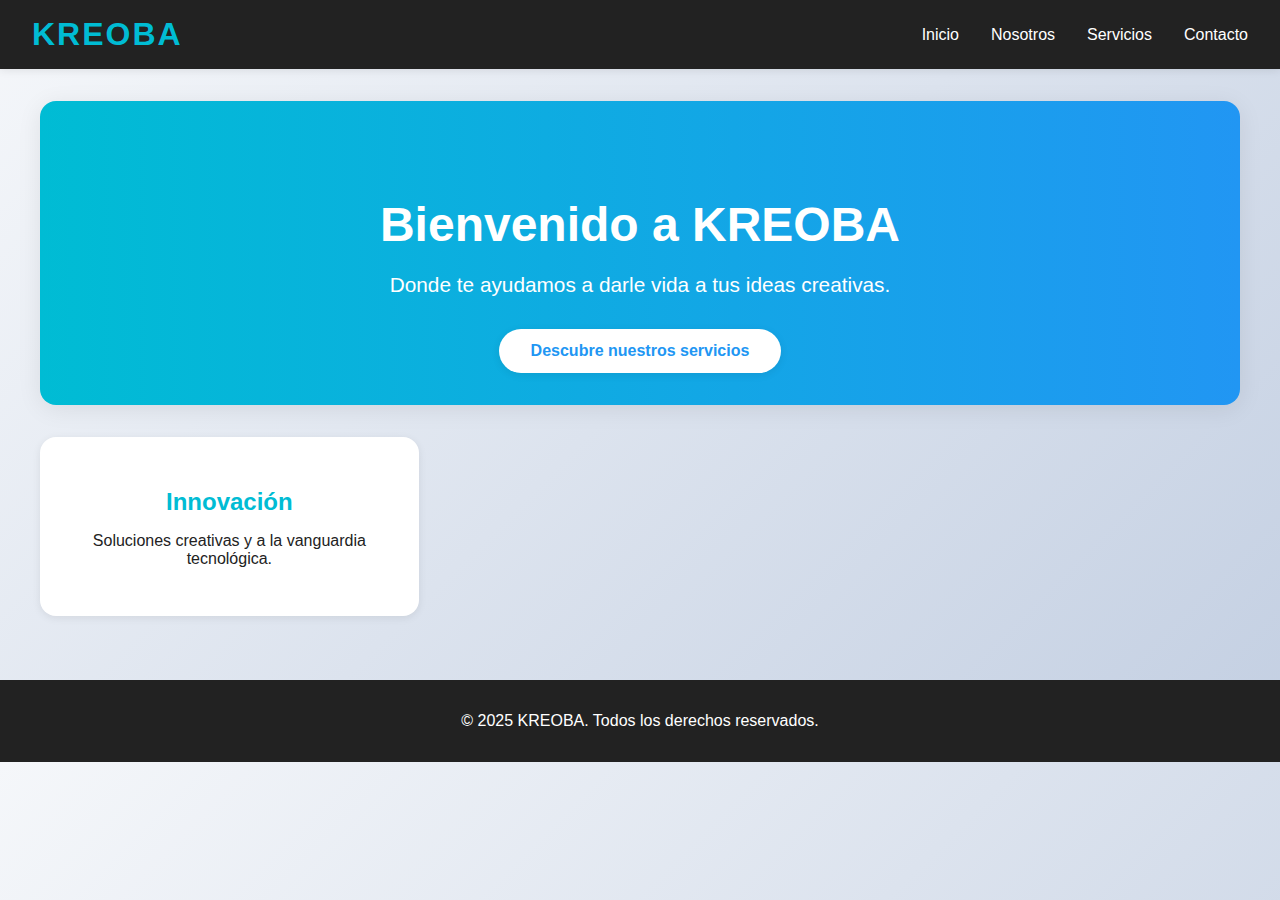
<file: index.html>
<!DOCTYPE html>
<html lang="es">
<head>
    <meta charset="UTF-8">
    <meta name="viewport" content="width=device-width, initial-scale=1.0">
    <title>KREOBA - Portales Web Innovadores</title>
    <link rel="stylesheet" href="Content/css/styles.css">
    <script src="Content/js/main.js" defer></script>
</head>
<body>
    <header>
        <nav class="navbar">
            <div class="menu-logo-wrap">
                <div class="menu-toggle" id="menu-toggle">
                    <span></span><span></span><span></span>
                </div>
                <div class="logo"><span class="logo-text">KREOBA</span></div>
            </div>
            <ul class="nav-links">
                <li><a href="index.html">Inicio</a></li>
                <li><a href="Content/pages/Nosotros.html">Nosotros</a></li>
                <li><a href="Content/pages/Servicios.html">Servicios</a></li>
                <li><a href="Content/pages/Contacto.html">Contacto</a></li>
            </ul>
        </nav>
    </header>
    <main>
        <section class="hero">
            <h1>Bienvenido a KREOBA</h1>
            <p>Donde te ayudamos a darle vida a tus ideas creativas.</p>
            <a href="Content/pages/Servicios.html" class="cta-btn">Descubre nuestros servicios</a>
        </section>
        <section class="features">
            <div class="feature">
                <h2>Innovación</h2>
                <p>Soluciones creativas y a la vanguardia tecnológica.</p>
            </div>
            <div class="feature">
                <h2>Personalización</h2>
                <p>Portales adaptados a las necesidades de cada cliente.</p>
            </div>
            <div class="feature">
                <h2>Soporte</h2>
                <p>Acompañamiento y asesoría en todo el proceso.</p>
            </div>
        </section>
    </main>
    <footer>
        <p id="copyright">&copy; 2025 KREOBA. Todos los derechos reservados.</p>
    </footer>
</body>
</html>
</file>
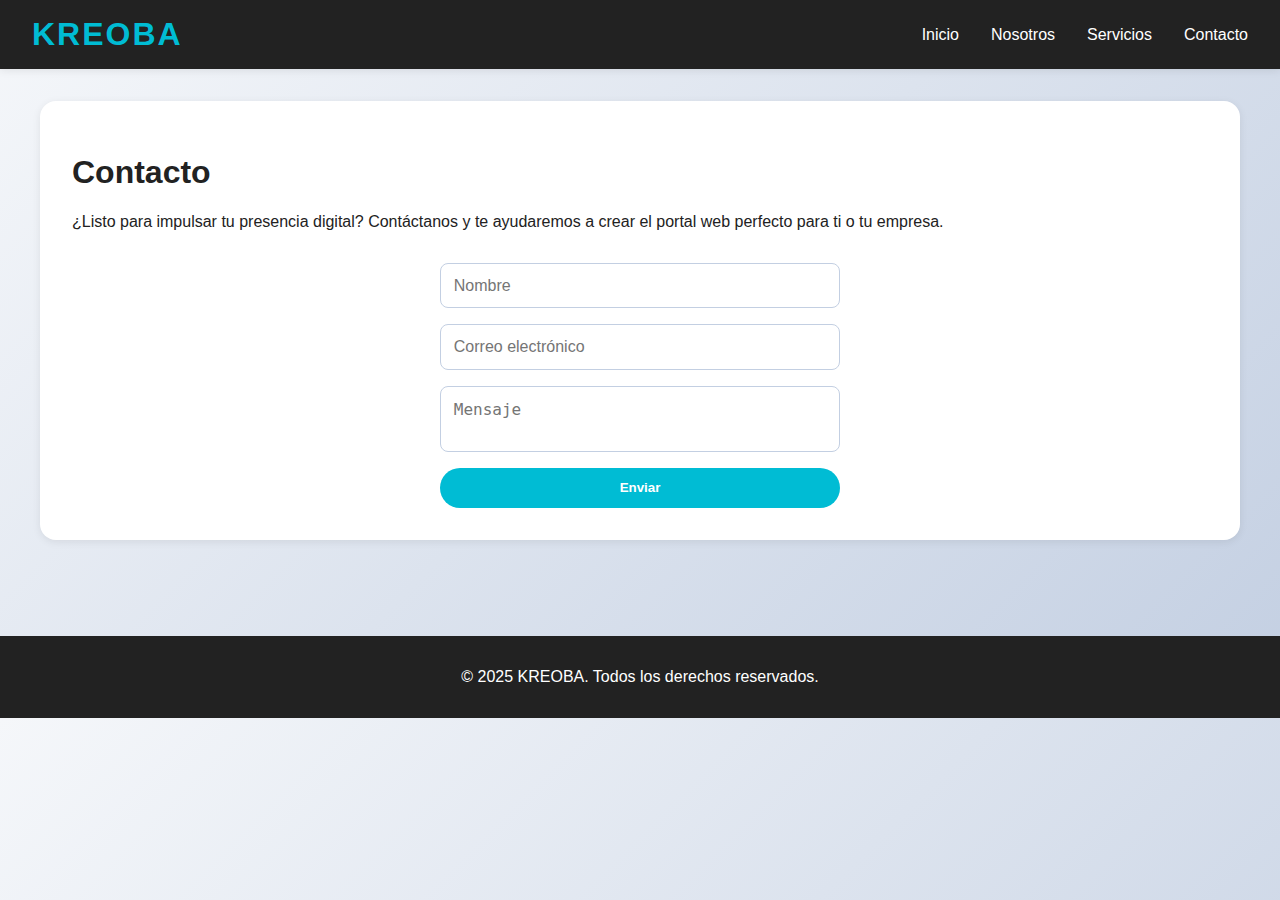
<file: Content/pages/Contacto.html>
<!DOCTYPE html>
<html lang="es">
<head>
    <meta charset="UTF-8">
    <meta name="viewport" content="width=device-width, initial-scale=1.0">
    <title>Contacto | KREOBA</title>
    <link rel="stylesheet" href="../css/styles.css">
</head>
<body>
    <header>
        <nav class="navbar">
            <div class="logo">KREOBA</div>
            <ul class="nav-links">
                <li><a href="../../index.html">Inicio</a></li>
                <li><a href="Nosotros.html">Nosotros</a></li>
                <li><a href="Servicios.html">Servicios</a></li>
                <li><a href="Contacto.html">Contacto</a></li>
            </ul>
        </nav>
    </header>
    <main>
        <section class="contact">
            <h1>Contacto</h1>
            <p>¿Listo para impulsar tu presencia digital? Contáctanos y te ayudaremos a crear el portal web perfecto para ti o tu empresa.</p>
            <form class="contact-form">
                <input type="text" placeholder="Nombre" required>
                <input type="email" placeholder="Correo electrónico" required>
                <textarea placeholder="Mensaje" required></textarea>
                <button type="submit">Enviar</button>
            </form>
        </section>
    </main>
    <footer>
        <p>&copy; 2025 KREOBA. Todos los derechos reservados.</p>
    </footer>
</body>
</html>
</file>
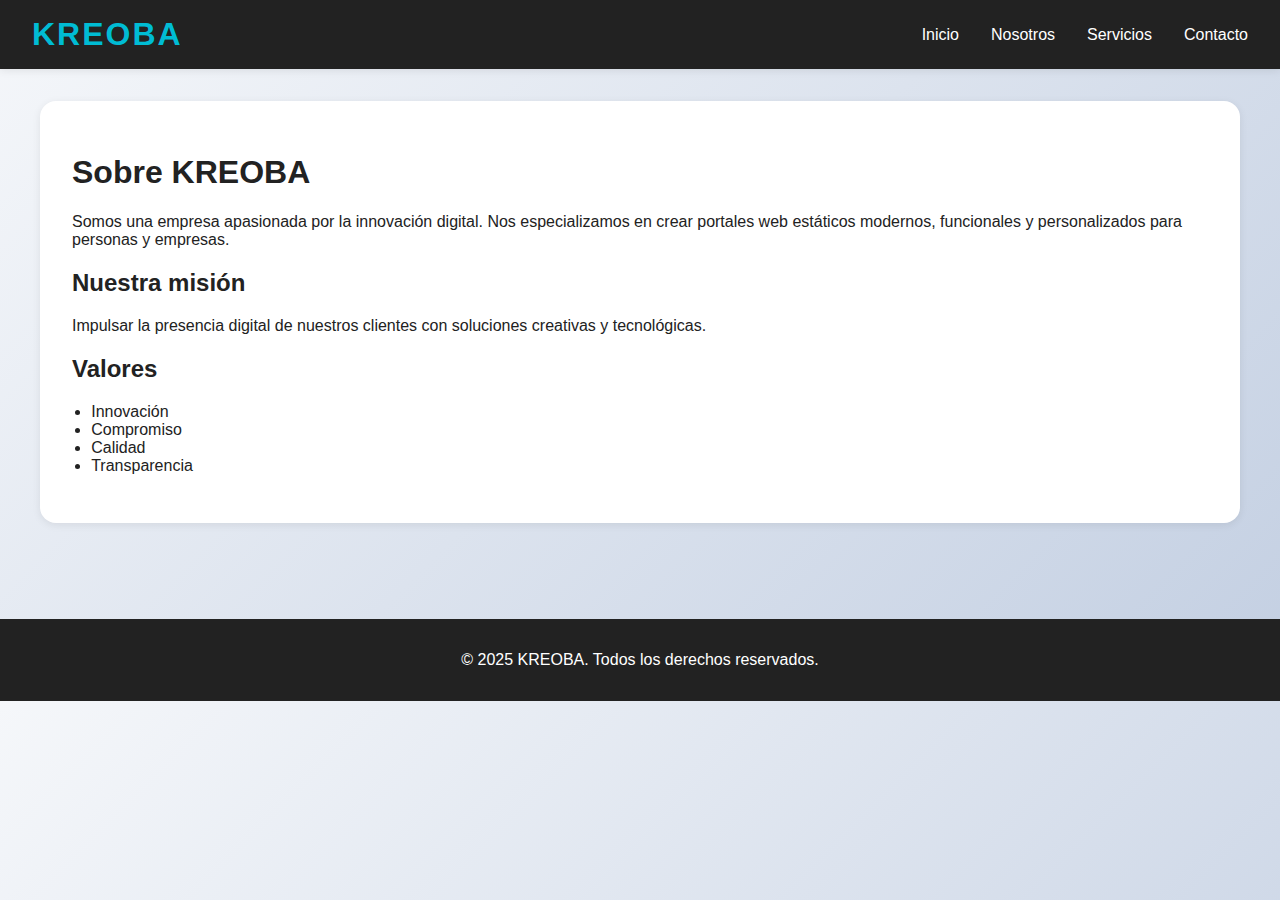
<file: Content/pages/Nosotros.html>
<!DOCTYPE html>
<html lang="es">
<head>
	<meta charset="UTF-8">
	<meta name="viewport" content="width=device-width, initial-scale=1.0">
	<title>Nosotros | KREOBA</title>
	<link rel="stylesheet" href="../css/styles.css">
</head>
<body>
	<header>
		<nav class="navbar">
			<div class="logo">KREOBA</div>
			<ul class="nav-links">
				<li><a href="../../index.html">Inicio</a></li>
				<li><a href="Nosotros.html">Nosotros</a></li>
				<li><a href="Servicios.html">Servicios</a></li>
				<li><a href="Contacto.html">Contacto</a></li>
			</ul>
		</nav>
	</header>
	<main>
		<section class="about">
			<h1>Sobre KREOBA</h1>
			<p>Somos una empresa apasionada por la innovación digital. Nos especializamos en crear portales web estáticos modernos, funcionales y personalizados para personas y empresas.</p>
			<div class="about-details">
				<h2>Nuestra misión</h2>
				<p>Impulsar la presencia digital de nuestros clientes con soluciones creativas y tecnológicas.</p>
				<h2>Valores</h2>
				<ul>
					<li>Innovación</li>
					<li>Compromiso</li>
					<li>Calidad</li>
					<li>Transparencia</li>
				</ul>
			</div>
		</section>
	</main>
	<footer>
		<p>&copy; 2025 KREOBA. Todos los derechos reservados.</p>
	</footer>
</body>
</html>
</file>
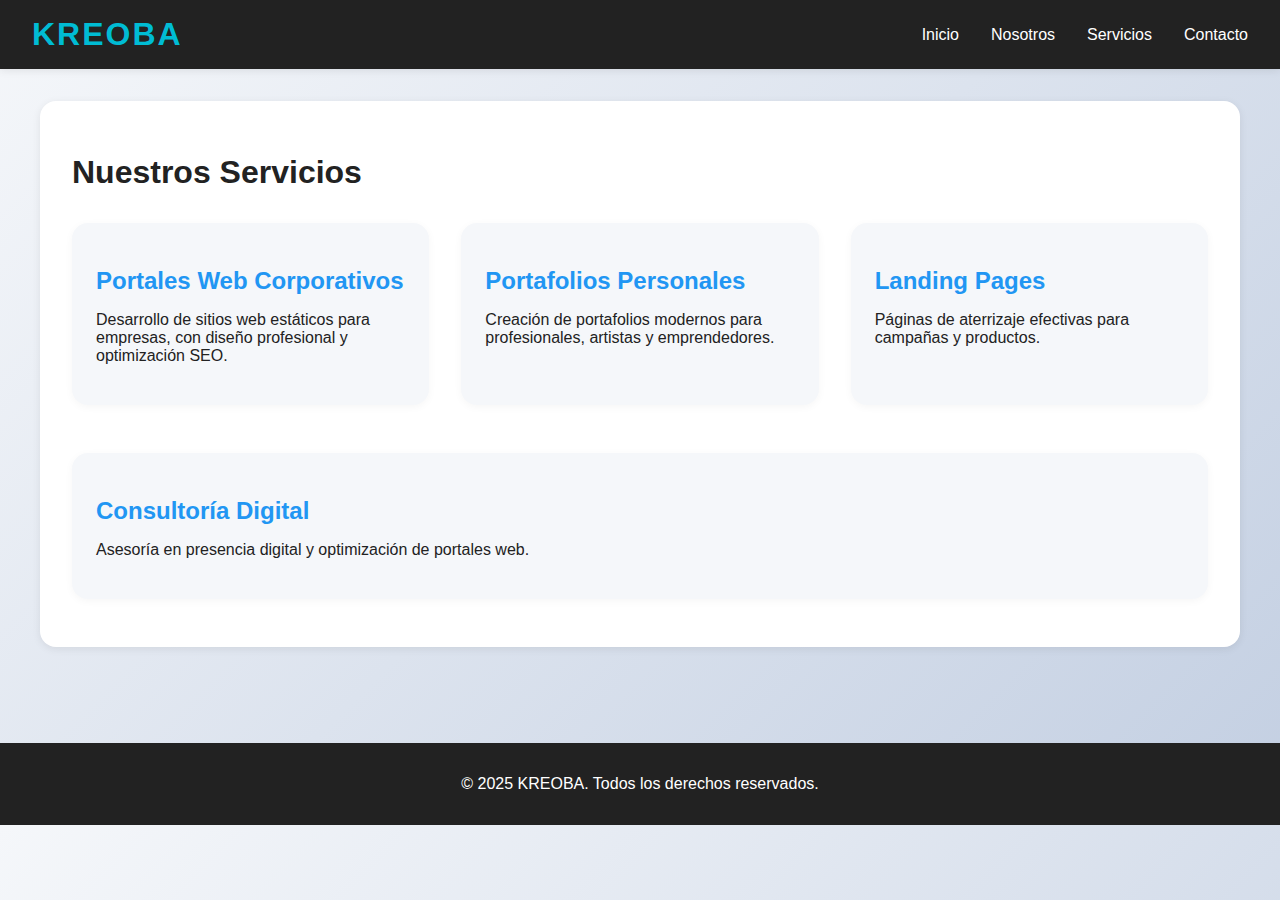
<file: Content/pages/Servicios.html>
<!DOCTYPE html>
<html lang="es">
<head>
	<meta charset="UTF-8">
	<meta name="viewport" content="width=device-width, initial-scale=1.0">
	<title>Servicios | KREOBA</title>
	<link rel="stylesheet" href="../css/styles.css">
</head>
<body>
	<header>
		<nav class="navbar">
			<div class="logo">KREOBA</div>
			<ul class="nav-links">
				<li><a href="../../index.html">Inicio</a></li>
				<li><a href="Nosotros.html">Nosotros</a></li>
				<li><a href="Servicios.html">Servicios</a></li>
				<li><a href="Contacto.html">Contacto</a></li>
			</ul>
		</nav>
	</header>
	<main>
		<section class="services">
			<h1>Nuestros Servicios</h1>
			<div class="service-list">
				<div class="service">
					<h2>Portales Web Corporativos</h2>
					<p>Desarrollo de sitios web estáticos para empresas, con diseño profesional y optimización SEO.</p>
				</div>
				<div class="service">
					<h2>Portafolios Personales</h2>
					<p>Creación de portafolios modernos para profesionales, artistas y emprendedores.</p>
				</div>
				<div class="service">
					<h2>Landing Pages</h2>
					<p>Páginas de aterrizaje efectivas para campañas y productos.</p>
				</div>
				<div class="service">
					<h2>Consultoría Digital</h2>
					<p>Asesoría en presencia digital y optimización de portales web.</p>
				</div>
			</div>
		</section>
	</main>
	<footer>
		<p>&copy; 2025 KREOBA. Todos los derechos reservados.</p>
	</footer>
</body>
</html>
</file>
<file: Content/css/styles.css>
.menu-logo-wrap {
    display: flex;
    align-items: center;
    gap: 1rem;
}

.logo {
    display: flex;
    align-items: center;
    gap: 0.5rem;
    font-size: 2rem;
    font-weight: bold;
    letter-spacing: 2px;
    color: #00bcd4;
}

.logo-img {
    width: 32px;
    height: 32px;
    object-fit: contain;
}

.logo-text {
    display: inline-block;
}

.menu-toggle {
    display: none;
    flex-direction: column;
    cursor: pointer;
    width: 32px;
    height: 32px;
    justify-content: center;
    align-items: center;
    z-index: 10;
}

.menu-toggle span {
    width: 28px;
    height: 4px;
    background: #00bcd4;
    margin: 4px 0;
    border-radius: 2px;
    display: block;
    transition: all 0.3s cubic-bezier(.4, 0, .2, 1);
}

.menu-toggle.active span:nth-child(1) {
    transform: translateY(8px) rotate(45deg);
}

.menu-toggle.active span:nth-child(2) {
    opacity: 0;
}

.menu-toggle.active span:nth-child(3) {
    transform: translateY(-8px) rotate(-45deg);
}

@media (max-width: 600px) {
    .menu-logo-wrap {
        width: 100%;
        justify-content: flex-start;
    }

    .logo-text {
        font-size: 1.3rem;
    }

    .logo-img {
        width: 28px;
        height: 28px;
    }
}

.fullscreen-hero {
    width: 100vw;
    height: 100vh;
    min-height: 100vh;
    min-width: 100vw;
    display: flex;
    align-items: center;
    justify-content: center;
    background: linear-gradient(120deg, #00bcd4 0%, #2196f3 100%);
    color: #fff;
    position: relative;
    border-radius: 0;
    margin: 0;
    box-shadow: none;
    overflow: hidden;
}

.hero-content {
    text-align: center;
    max-width: 700px;
    margin: 0 auto;
    z-index: 2;
}

.fullscreen-hero::after {
    content: "";
    position: absolute;
    top: 0;
    left: 0;
    right: 0;
    bottom: 0;
    background: rgba(0, 0, 0, 0.15);
    z-index: 1;
    border-radius: 0;
}

.fullscreen-hero h1 {
    font-size: 4rem;
    margin-bottom: 1.5rem;
    font-weight: 700;
    letter-spacing: 2px;
}

.fullscreen-hero p {
    font-size: 1.5rem;
    margin-bottom: 2.5rem;
    font-weight: 400;
}

.fullscreen-hero .cta-btn {
    font-size: 1.2rem;
    padding: 1rem 2.5rem;
    border-radius: 2.5rem;
    box-shadow: 0 4px 24px rgba(0, 0, 0, 0.12);
}

@import url('https://fonts.googleapis.com/css2?family=Montserrat:wght@400;700&display=swap');

body {
    margin: 0;
    font-family: 'Montserrat', Arial, sans-serif;
    background: linear-gradient(135deg, #f5f7fa 0%, #c3cfe2 100%);
    color: #222;
}

header {
    background: #222;
    color: #fff;
    box-shadow: 0 2px 8px rgba(0, 0, 0, 0.08);
}

.navbar {
    display: flex;
    justify-content: space-between;
    align-items: center;
    padding: 1rem 2rem;
}

.logo {
    font-size: 2rem;
    font-weight: bold;
    letter-spacing: 2px;
    color: #00bcd4;
}

.nav-links {
    list-style: none;
    display: flex;
    gap: 2rem;
    margin: 0;
    padding: 0;
}

.nav-links li a {
    color: #fff;
    text-decoration: none;
    font-weight: 500;
    transition: color 0.2s;
}

.nav-links li a:hover {
    color: #00bcd4;
}

.menu-toggle {
    display: none;
    flex-direction: column;
    cursor: pointer;
}

.menu-toggle span {
    width: 25px;
    height: 3px;
    background: #fff;
    margin: 4px 0;
    border-radius: 2px;
}

main {
    padding: 2rem 1rem;
    max-width: 1200px;
    margin: 0 auto;
}

.hero {
    text-align: center;
    padding: 4rem 1rem 2rem 1rem;
    background: linear-gradient(90deg, #00bcd4 0%, #2196f3 100%);
    color: #fff;
    border-radius: 1rem;
    box-shadow: 0 4px 24px rgba(0, 0, 0, 0.08);
    margin-bottom: 2rem;
}

.hero h1 {
    font-size: 3rem;
    margin-bottom: 1rem;
}

.hero p {
    font-size: 1.3rem;
    margin-bottom: 2rem;
}

.cta-btn {
    display: inline-block;
    padding: 0.8rem 2rem;
    background: #fff;
    color: #2196f3;
    font-weight: bold;
    border-radius: 2rem;
    text-decoration: none;
    box-shadow: 0 2px 8px rgba(0, 0, 0, 0.08);
    transition: background 0.2s, color 0.2s;
}

.cta-btn:hover {
    background: #2196f3;
    color: #fff;
}

.features {
    display: flex;
    gap: 2rem;
    justify-content: center;
    margin-top: 2rem;
}

.feature {
    background: #fff;
    border-radius: 1rem;
    box-shadow: 0 2px 8px rgba(0, 0, 0, 0.08);
    padding: 2rem;
    flex: 1;
    text-align: center;
}

.feature h2 {
    color: #00bcd4;
    margin-bottom: 1rem;
}

.about,
.services,
.contact {
    background: #fff;
    border-radius: 1rem;
    box-shadow: 0 2px 8px rgba(0, 0, 0, 0.08);
    padding: 2rem;
    margin-bottom: 2rem;
}

.about-details ul {
    padding-left: 1.2rem;
}

.service-list {
    display: flex;
    flex-wrap: wrap;
    gap: 2rem;
    margin-top: 2rem;
}

.service {
    flex: 1 1 220px;
    background: #f5f7fa;
    border-radius: 1rem;
    padding: 1.5rem;
    box-shadow: 0 2px 8px rgba(0, 0, 0, 0.04);
    margin-bottom: 1rem;
}

.service h2 {
    color: #2196f3;
    margin-bottom: 0.5rem;
}

.contact-form {
    display: flex;
    flex-direction: column;
    gap: 1rem;
    max-width: 400px;
    margin: 2rem auto 0 auto;
}

.contact-form input,
.contact-form textarea {
    padding: 0.8rem;
    border: 1px solid #c3cfe2;
    border-radius: 0.5rem;
    font-size: 1rem;
    resize: none;
}

.contact-form button {
    padding: 0.8rem;
    background: #00bcd4;
    color: #fff;
    border: none;
    border-radius: 2rem;
    font-weight: bold;
    cursor: pointer;
    transition: background 0.2s;
}

.contact-form button:hover {
    background: #2196f3;
}

footer {
    text-align: center;
    padding: 1rem 1rem 1rem 1rem;
    background: #222;
    color: #fff;

    margin-top: 2rem;
}

@media (max-width: 900px) {
    .features {
        flex-direction: column;
    }

    .service-list {
        flex-direction: column;
    }
}

@media (max-width: 600px) {
    .navbar {
        flex-direction: column;
        align-items: flex-start;
    }

    .nav-links {
        flex-direction: column;
        gap: 1rem;
        width: 100%;
        display: none;
    }

    .nav-links.active {
        display: flex;
    }

    .menu-toggle {
        display: flex;
    }
}
</file>
